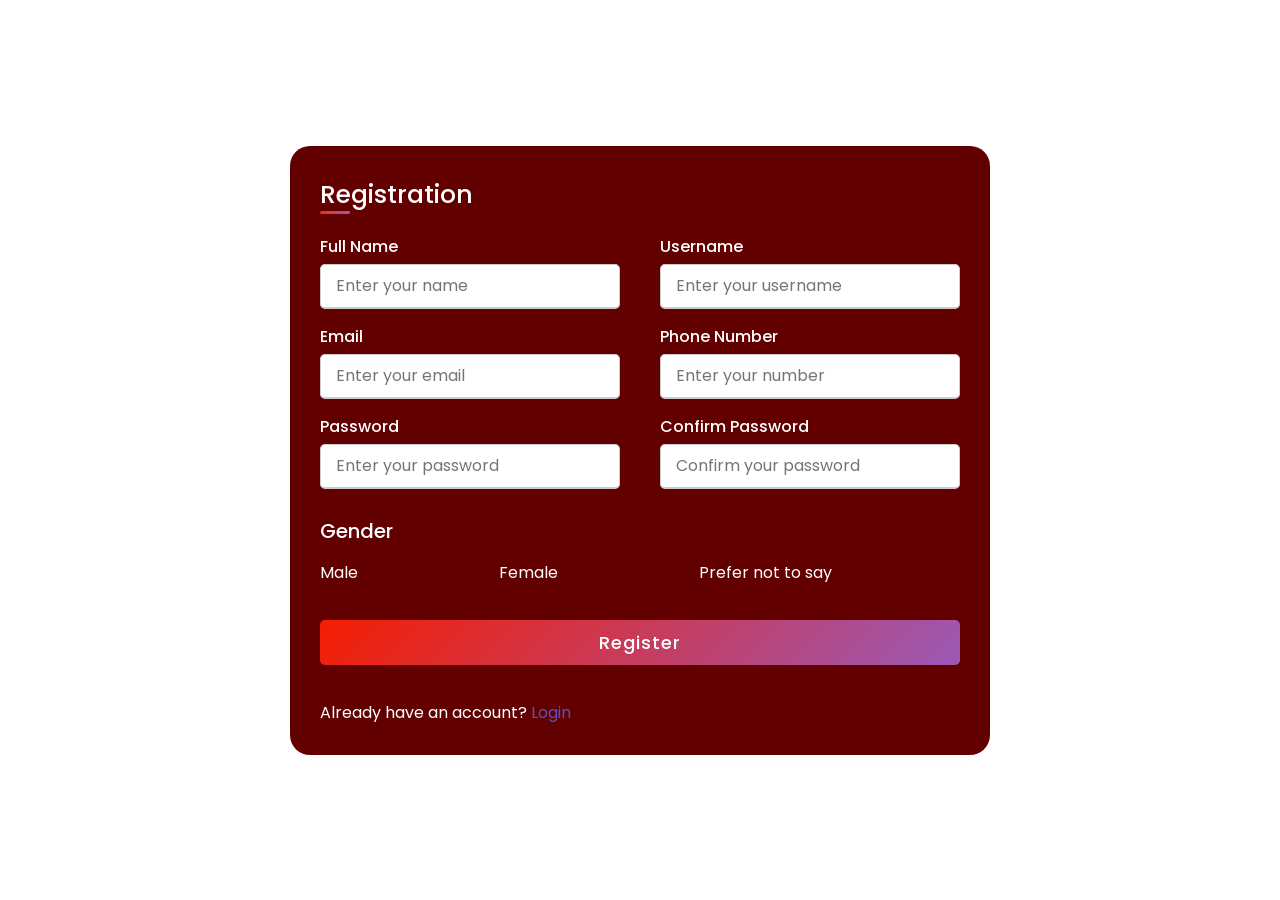
<file: Public/signup.html>
<!DOCTYPE html>
<html lang="en" dir="ltr">
  <head>
    <meta charset="UTF-8">
    <title>Responsive Registration Form | CodingLab</title>
    <link rel="stylesheet" href="signup.css">
    <meta name="viewport" content="width=device-width, initial-scale=1.0">
  </head>
<body>
  <div class="container">
    <div class="title">Registration</div>
    <div class="content">
      <form id="registrationForm" action="#">
        <div class="user-details">
          <div class="input-box">
            <span class="details">Full Name</span>
            <input type="text" id="fullName" placeholder="Enter your name" required>
          </div>
          <div class="input-box">
            <span class="details">Username</span>
            <input type="text" id="username" placeholder="Enter your username" required>
          </div>
          <div class="input-box">
            <span class="details">Email</span>
            <input type="email" id="email" placeholder="Enter your email" required>
          </div>
          <div class="input-box">
            <span class="details">Phone Number</span>
            <input type="tel" id="phoneNumber" placeholder="Enter your number" required>
          </div>
          <div class="input-box">
            <span class="details">Password</span>
            <input type="password" id="password" placeholder="Enter your password" required>
          </div>
          <div class="input-box">
            <span class="details">Confirm Password</span>
            <input type="password" id="confirmPassword" placeholder="Confirm your password" required>
          </div>
        </div>
        <div class="gender-details">
          <span class="gender-title">Gender</span>
          <div class="category">
            <label>
              <input type="radio" name="gender" value="Male" required>
              <span class="gender">Male</span>
            </label>
            <label>
              <input type="radio" name="gender" value="Female" required>
              <span class="gender">Female</span>
            </label>
            <label>
              <input type="radio" name="gender" value="Prefer not to say" required>
              <span class="gender">Prefer not to say</span>
            </label>
          </div>
        </div>
        <div class="button">
          <input type="submit" value="Register">
        </div>
        <span>Already have an account? <a href="login.html" class="link signup-link">Login</a></span>
      </form>
    </div>
  </div>

  <script>
    document.getElementById('registrationForm').addEventListener('submit', function(event) {
      var fullName = document.getElementById('fullName').value;
      var username = document.getElementById('username').value;
      var email = document.getElementById('email').value;
      var phoneNumber = document.getElementById('phoneNumber').value;
      var password = document.getElementById('password').value;
      var confirmPassword = document.getElementById('confirmPassword').value;
      var gender = document.querySelector('input[name="gender"]:checked');

      if (!fullName || !username || !email || !phoneNumber || !password || !confirmPassword || !gender) {
        alert('Please fill in all fields.');
        event.preventDefault();
        return;
      }

      if (password !== confirmPassword) {
        alert('Passwords do not match.');
        event.preventDefault();
        return;
      }
    });
  </script>

</body>
</html>
</file>
<file: Public/signup.css>
@import url('https://fonts.googleapis.com/css2?family=Poppins:wght@200;300;400;500;600;700&display=swap');
*{
  margin: 0;
  padding: 0;
  box-sizing: border-box;
  font-family: 'Poppins',sans-serif;
}
body{
  height: 100vh;
  display: flex;
  justify-content: flex-start; 
  
  align-items: center;
  padding: 0px;
  background-image: url('https://i.redd.it/oi4xhuzaita41.jpg');
  backdrop-filter: blur(5px);
  background-size: cover;
  background-position: center;
  background-repeat: no-repeat;
  margin: 0;
  padding: 90px;
}
.container {
  max-width: 700px;
  width: 100%;
  background-color: #620000;
  padding: 30px;
  border-radius: 20px;
  box-shadow: 0 5px 10px rgba(246, 244, 244, 0.15);
  margin: auto;
  color: #fff; /* Change text color to white */
}


.container .title{
  font-size: 25px;
  font-weight: 500;
  position: relative;
}
.container .title::before{
  content: "";
  position: absolute;
  left: 0;
  bottom: 0;
  height: 3px;
  width: 30px;
  border-radius: 5px;
  background: linear-gradient(135deg, #f13000, #9b59b6);
} 
.content form .user-details{
  display: flex;
  flex-wrap: wrap;
  justify-content: space-between;
  margin: 20px 0 12px 0;
}
form .user-details .input-box{
  margin-bottom: 15px;
  width: calc(100% / 2 - 20px);
}
form .input-box span.details{
  display: block;
  font-weight: 500;
  margin-bottom: 5px;
}
.user-details .input-box input{
  height: 45px;
  width: 100%;
  outline: none;
  font-size: 16px;
  border-radius: 5px;
  padding-left: 15px;
  border: 1px solid #ccc;
  border-bottom-width: 2px;
  transition: all 0.3s ease;
}
.user-details .input-box input:focus,
.user-details .input-box input:valid{
  border-color: #f90000;
}
 form .gender-details .gender-title{
  font-size: 20px;
  font-weight: 500;
 }
 form .category{
   display: flex;
   width: 80%;
   margin: 14px 0 ;
   justify-content: space-between;
 }
 form .category label{
   display: flex;
   align-items: center;
   cursor: pointer;
 }
 form .category label .dot{
  height: 18px;
  width: 18px;
  border-radius: 50%;
  margin-right: 10px;
  background: #d9d9d9;
  border: 5px solid transparent;
  transition: all 0.3s ease;
}
 #dot-1:checked ~ .category label .one,
 #dot-2:checked ~ .category label .two,
 #dot-3:checked ~ .category label .three{
   background: #9b59b6;
   border-color: #d9d9d9;
 }
 form input[type="radio"]{
   display: none;
 }
 form .button{
   color: whitesmoke;
   height: 45px;
   margin: 35px 0
 }
 form .button input{
   height: 100%;
   width: 100%;
   border-radius: 5px;
   border: none;
   color: #fff;
   font-size: 18px;
   font-weight: 500;
   letter-spacing: 1px;
   cursor: pointer;
   transition: all 0.3s ease;
   background: linear-gradient(135deg, #f41e01, #9b59b6);
 }
 .signup-link {
  text-decoration: none; /* Remove underline */
  color: rgb(88, 83, 195);
}
 form .button input:hover{
  /* transform: scale(0.99); */
  background: linear-gradient(-135deg, #af0000, #9b59b6);
  }
 @media(max-width: 584px){
 .container{
  max-width: 100%;
}
form .user-details .input-box{
    margin-bottom: 15px;
    width: 100%;
  }
  form .category{
    width: 100%;
  }
  .content form .user-details{
    max-height: 300px;
    overflow-y: scroll;
  }
  .user-details::-webkit-scrollbar{
    width: 5px;
  }
  }
  @media(max-width: 459px){
  .container .content .category{
    flex-direction: column;
  }
}
</file>
